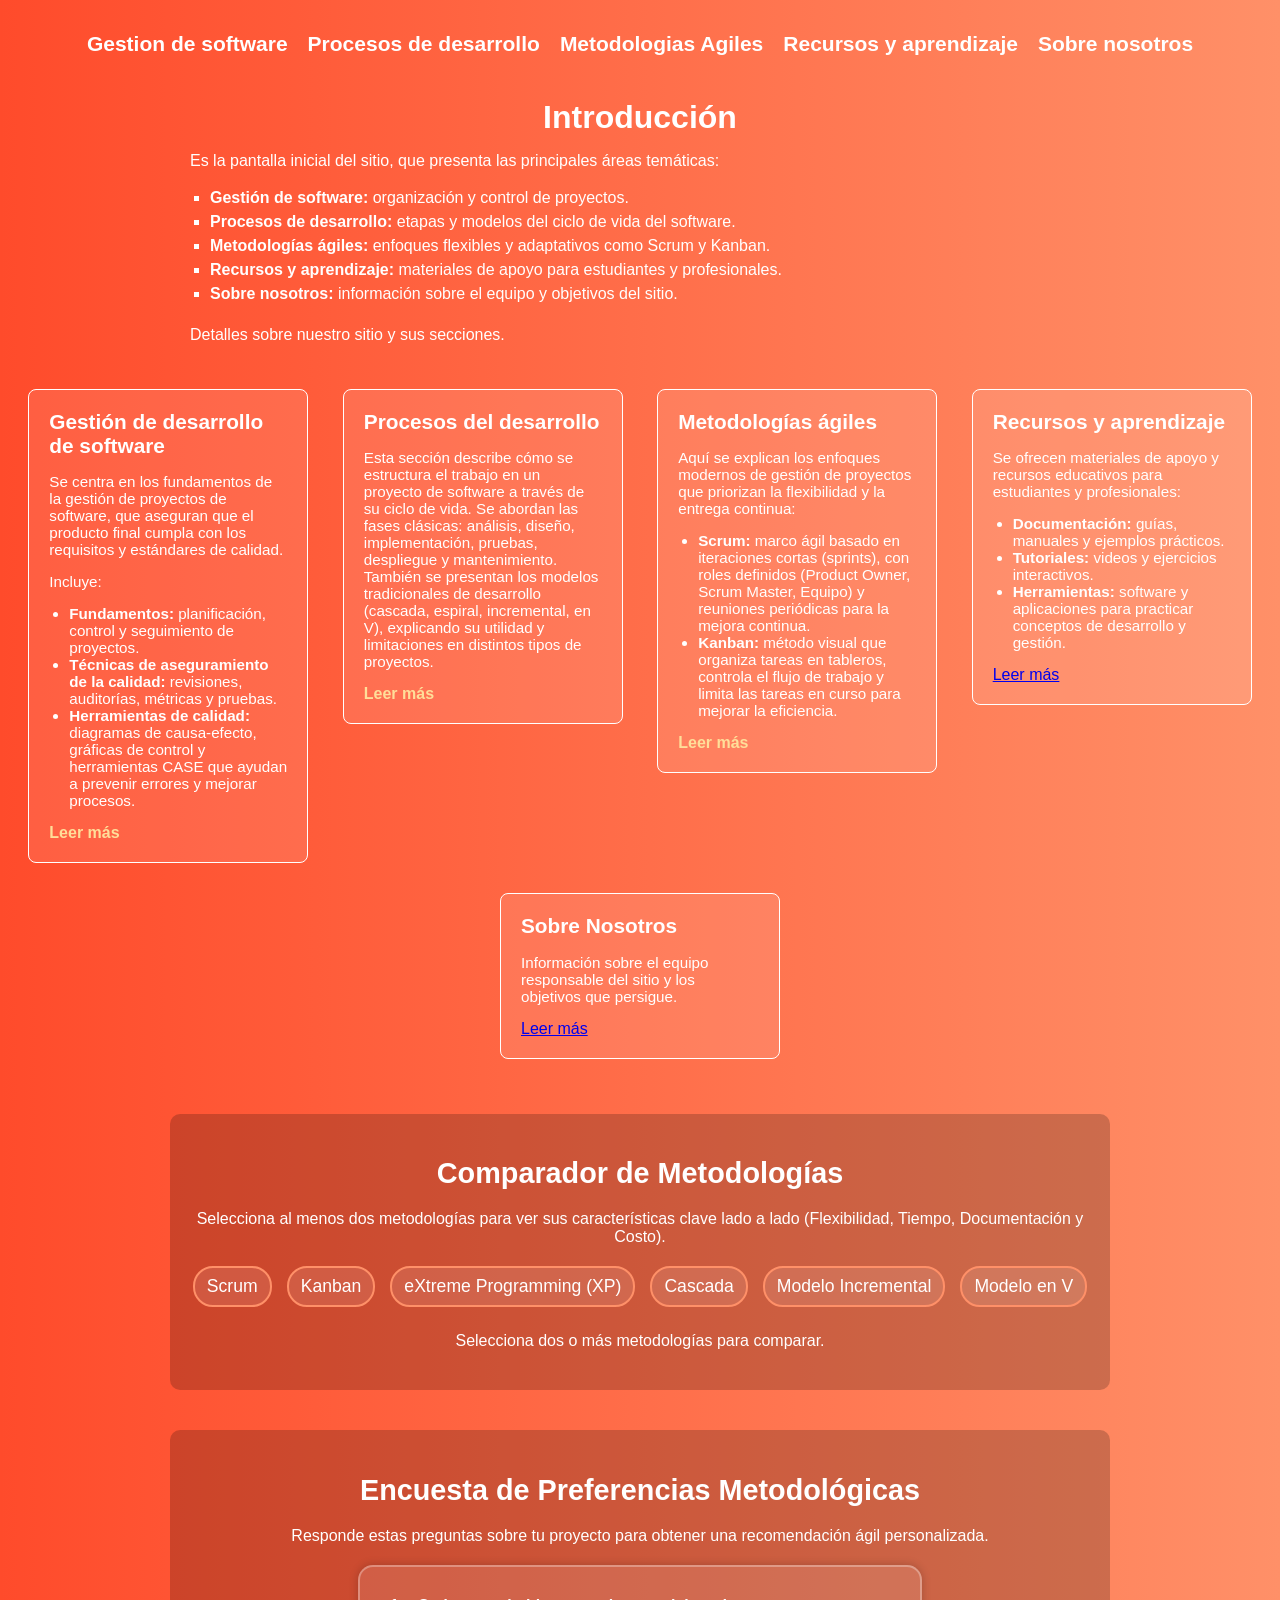
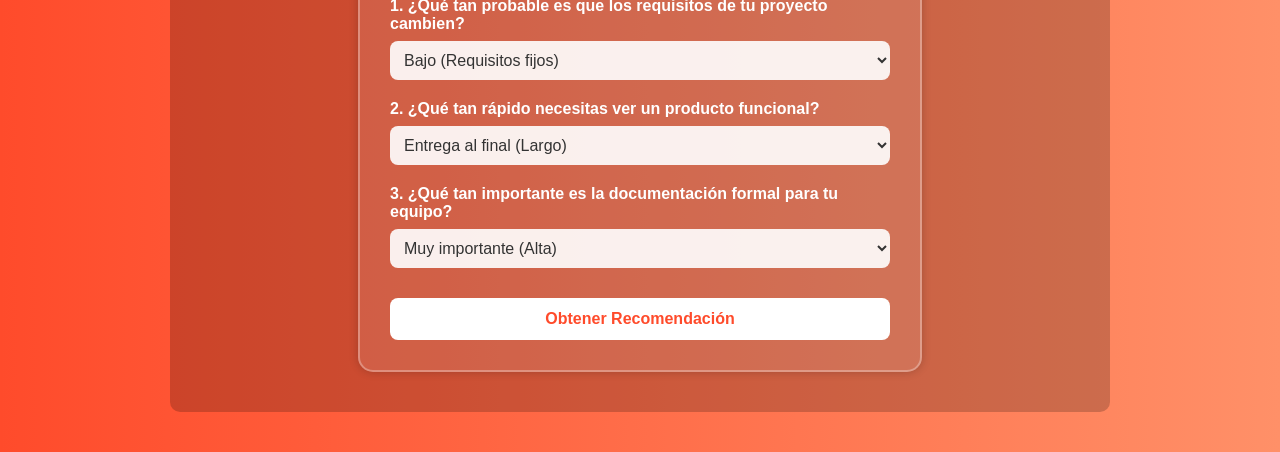
<file: index.html>
<!DOCTYPE html>
<html lang="es">
<head>
    <link rel="stylesheet" href="Css/Index.css">
    <meta charset="UTF-8">
    <meta name="viewport" content="width=device-width, initial-scale=1.0">
    <title>Metodologías Ágiles - Inicio</title>
</head>
<body>

    <header>
        <h2><a href="paginas/pagina2.html">Gestion de software</a></h2>
        <h2><a href="paginas/pagina3.html">Procesos de desarrollo</a></h2>
        <h2><a href="paginas/pagina4.html">Metodologias Agiles</a></h2>
        <h2><a href="paginas/pagina5.html">Recursos y aprendizaje</a></h2>
        <h2><a href="paginas/pagina6.html">Sobre nosotros</a></h2>
    </header>

    <div class="introInicio">
        <h1>Introducción</h1>
        <p>Es la pantalla inicial del sitio, que presenta las principales áreas temáticas:</p>
        <ul>
            <li><strong>Gestión de software:</strong> organización y control de proyectos.</li>
            <li><strong>Procesos de desarrollo:</strong> etapas y modelos del ciclo de vida del software.</li>
            <li><strong>Metodologías ágiles:</strong> enfoques flexibles y adaptativos como Scrum y Kanban.</li>
            <li><strong>Recursos y aprendizaje:</strong> materiales de apoyo para estudiantes y profesionales.</li>
            <li><strong>Sobre nosotros:</strong> información sobre el equipo y objetivos del sitio.</li>
        </ul>
        <p>Detalles sobre nuestro sitio y sus secciones.</p>
    </div>

    <div class="Gestion">
        <h2>Gestión de desarrollo de software</h2>
        <p>Se centra en los fundamentos de la gestión de proyectos de software, que aseguran que el producto final cumpla con los requisitos y estándares de calidad.</p>
        <p>Incluye:</p>
        <ul>
            <li><strong>Fundamentos:</strong> planificación, control y seguimiento de proyectos.</li>
            <li><strong>Técnicas de aseguramiento de la calidad:</strong> revisiones, auditorías, métricas y pruebas.</li>
            <li><strong>Herramientas de calidad:</strong> diagramas de causa-efecto, gráficas de control y herramientas CASE que ayudan a prevenir errores y mejorar procesos.</li>
        </ul>
        <a href="paginas/pagina2.html">Leer más</a>
    </div>

    <div class="Procesos">
        <h2>Procesos del desarrollo</h2>
        <p>
            Esta sección describe cómo se estructura el trabajo en un proyecto de software a través de su ciclo de vida. 
            Se abordan las fases clásicas: análisis, diseño, implementación, pruebas, despliegue y mantenimiento.
            También se presentan los modelos tradicionales de desarrollo (cascada, espiral, incremental, en V), explicando su utilidad y limitaciones en distintos tipos de proyectos.
        </p>
        <a href="paginas/pagina3.html">Leer más</a>
    </div>

    <div class="Metodologias">
        <h2>Metodologías ágiles</h2>
        <p>Aquí se explican los enfoques modernos de gestión de proyectos que priorizan la flexibilidad y la entrega continua:</p>
        <ul>
            <li><strong>Scrum:</strong> marco ágil basado en iteraciones cortas (sprints), con roles definidos (Product Owner, Scrum Master, Equipo) y reuniones periódicas para la mejora continua.</li>
            <li><strong>Kanban:</strong> método visual que organiza tareas en tableros, controla el flujo de trabajo y limita las tareas en curso para mejorar la eficiencia.</li>
        </ul>
        <a href="paginas/pagina4.html">Leer más</a>
    </div>

    <div class="Recursos">
        <h2>Recursos y aprendizaje</h2>
        <p>Se ofrecen materiales de apoyo y recursos educativos para estudiantes y profesionales:</p>
        <ul>
            <li><strong>Documentación:</strong> guías, manuales y ejemplos prácticos.</li>
            <li><strong>Tutoriales:</strong> videos y ejercicios interactivos.</li>
            <li><strong>Herramientas:</strong> software y aplicaciones para practicar conceptos de desarrollo y gestión.</li>
        </ul>
        <a href="paginas/pagina5.html">Leer más</a>
        </div>

    <div class="Sobre">
        <h2>Sobre Nosotros</h2>
        <p>Información sobre el equipo responsable del sitio y los objetivos que persigue.</p>
        <a href="paginas/pagina6.html">Leer más</a>
    </div>

    <section id="comparador" class="seccion">
        <h2>Comparador de Metodologías</h2>
        <p>Selecciona al menos dos metodologías para ver sus características clave lado a lado (Flexibilidad, Tiempo, Documentación y Costo).</p>
        
        <div id="opciones-comparador">
    <label><input type="checkbox" name="metodo" value="scrum"> Scrum</label>
    <label><input type="checkbox" name="metodo" value="kanban"> Kanban</label>
    <label><input type="checkbox" name="metodo" value="xp"> eXtreme Programming (XP)</label>
    <label><input type="checkbox" name="metodo" value="cascada"> Cascada</label>
    <label><input type="checkbox" name="metodo" value="incremental"> Modelo Incremental</label>
    <label><input type="checkbox" name="metodo" value="modelov"> Modelo en V</label> </div>

        <div id="tabla-comparativa">
            <p>Selecciona dos o más metodologías para comparar.</p>
        </div>
    </section>

    <section id="encuesta" class="seccion">
        <h2>Encuesta de Preferencias Metodológicas</h2>
        <p>Responde estas preguntas sobre tu proyecto para obtener una recomendación ágil personalizada.</p>
        
        <form id="formulario-encuesta">
            <div class="campo">
                <label for="p1">1. ¿Qué tan probable es que los requisitos de tu proyecto cambien?</label>
                <select id="p1" name="cambio">
                    <option value="bajo">Bajo (Requisitos fijos)</option>
                    <option value="medio">Medio</option>
                    <option value="alto">Alto (Requisitos inciertos)</option>
                </select>
            </div>
            <div class="campo">
                <label for="p2">2. ¿Qué tan rápido necesitas ver un producto funcional?</label>
                <select id="p2" name="entrega">
                    <option value="largo">Entrega al final (Largo)</option>
                    <option value="medio">Entregas trimestrales (Medio)</option>
                    <option value="corto">Entregas semanales/mensuales (Corto)</option>
                </select>
            </div>
            <div class="campo">
                <label for="p3">3. ¿Qué tan importante es la documentación formal para tu equipo?</label>
                <select id="p3" name="documentacion">
                    <option value="alta">Muy importante (Alta)</option>
                    <option value="media">Necesaria</option>
                    <option value="baja">Baja (Prefiero código funcional)</option>
                </select>
            </div>

            <button type="submit">Obtener Recomendación</button>
        </form>

        <div id="resultado-encuesta" class="oculto">
            </div>
    </section>
    
    <script src="app.js"></script>

</body>
</html>
</file>
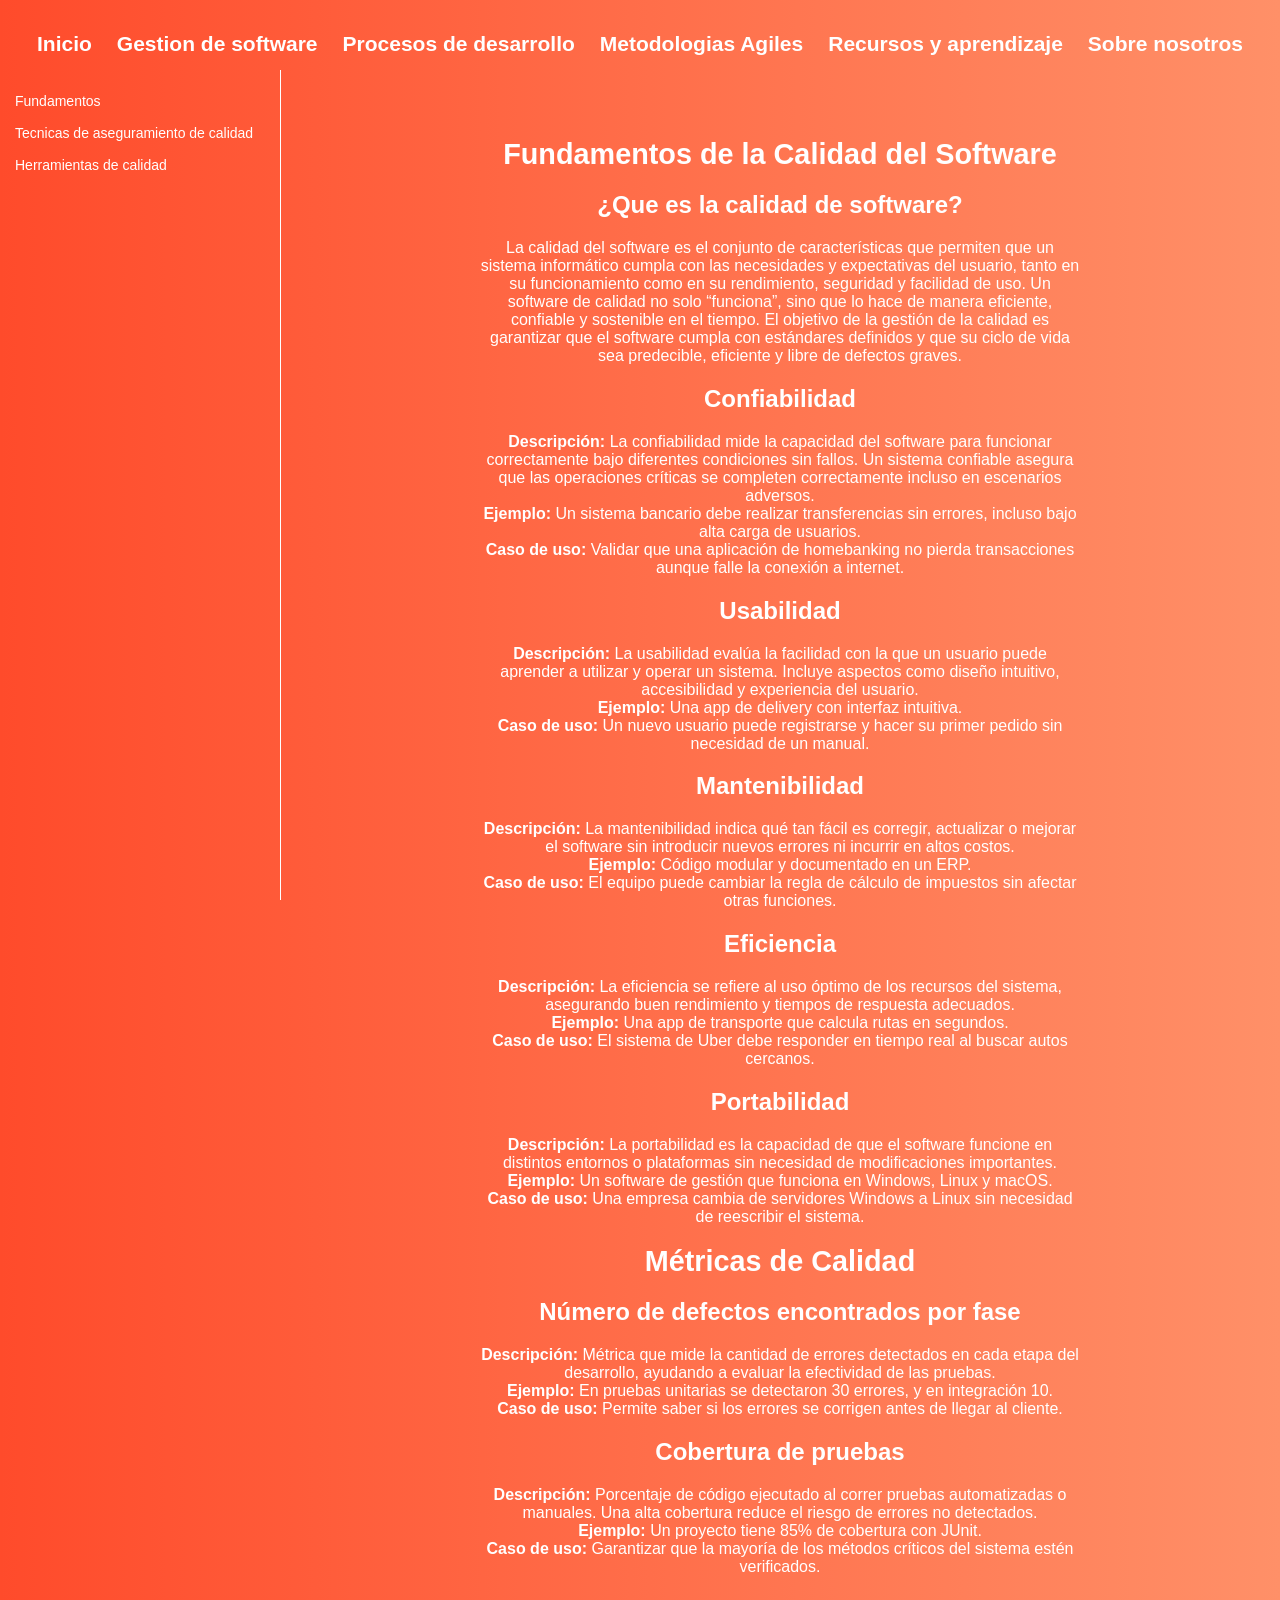
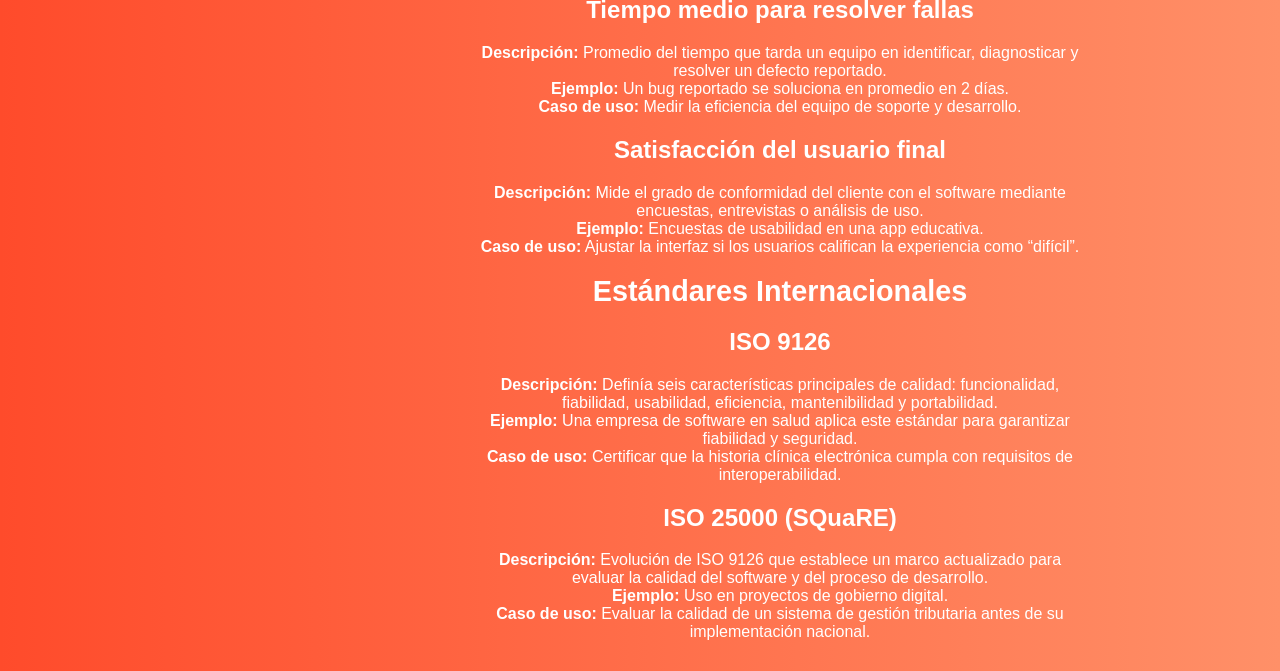
<file: paginas/pagina2.html>
<!DOCTYPE html>
<html lang="en">
<head>
    <link rel="stylesheet" href="../Css/pagina2.css">
    <meta charset="UTF-8">
    <meta name="viewport" content="width=device-width, initial-scale=1.0">
    <title>Document</title>
</head>
<script>
document.addEventListener("DOMContentLoaded", () => {
    const links = document.querySelectorAll(".barraLateral a");
    const secciones = document.querySelectorAll(".fundamentos, .tecnicas, .herramientas");

    links.forEach(link => {
        link.addEventListener("click", (e) => {
            e.preventDefault();
            const objetivo = link.getAttribute("href").replace("#", "").toLowerCase();

            secciones.forEach(sec => sec.style.display = "none");

            if (objetivo.includes("fundamentos")) {
                document.querySelector(".fundamentos").style.display = "block";
            } else if (objetivo.includes("tecnicas")) {
                document.querySelector(".tecnicas").style.display = "block";
            } else if (objetivo.includes("herramientas")) {
                document.querySelector(".herramientas").style.display = "block";
            }
        });
    });

    document.querySelector(".fundamentos").style.display = "block";
});
</script>
<body>
    <header>
        <h2><a href="../index.html">Inicio</a></h2>
        <h2><a href="pagina2.html">Gestion de software</a></h2>
        <h2><a href="pagina3.html">Procesos de desarrollo</a></h2>
        <h2><a href="pagina4.html">Metodologias Agiles</a></h2>
        <h2><a href="pagina5.html">Recursos y aprendizaje</a></h2>
        <h2><a href="pagina6.html">Sobre nosotros</a></h2>
    </header>
    <div class="barraLateral">
        <a href="#fundamentos">Fundamentos</a>
        <a href="#tecnicas">Tecnicas de aseguramiento de calidad</a>
        <a href="#herramientas">Herramientas de calidad</a>
    </div>
<div id="fundamentos" class="fundamentos">
  <h1>Fundamentos de la Calidad del Software</h1>
  
  <h2>¿Que es la calidad de software?</h2>
  <p>La calidad del software es el conjunto de características que permiten que un sistema informático cumpla con las necesidades y expectativas del usuario, tanto en su funcionamiento como en su rendimiento, seguridad y facilidad de uso. Un software de calidad no solo “funciona”, sino que lo hace de manera eficiente, confiable y sostenible en el tiempo. El objetivo de la gestión de la calidad es garantizar que el software cumpla con estándares definidos y que su ciclo de vida sea predecible, eficiente y libre de defectos graves.</p>

  <h2>Confiabilidad</h2>
  <p><strong>Descripción:</strong> La confiabilidad mide la capacidad del software para funcionar correctamente bajo diferentes condiciones sin fallos. Un sistema confiable asegura que las operaciones críticas se completen correctamente incluso en escenarios adversos.</p>
  <p><strong>Ejemplo:</strong> Un sistema bancario debe realizar transferencias sin errores, incluso bajo alta carga de usuarios.</p>
  <p><strong>Caso de uso:</strong> Validar que una aplicación de homebanking no pierda transacciones aunque falle la conexión a internet.</p>

  <h2>Usabilidad</h2>
  <p><strong>Descripción:</strong> La usabilidad evalúa la facilidad con la que un usuario puede aprender a utilizar y operar un sistema. Incluye aspectos como diseño intuitivo, accesibilidad y experiencia del usuario.</p>
  <p><strong>Ejemplo:</strong> Una app de delivery con interfaz intuitiva.</p>
  <p><strong>Caso de uso:</strong> Un nuevo usuario puede registrarse y hacer su primer pedido sin necesidad de un manual.</p>

  <h2>Mantenibilidad</h2>
  <p><strong>Descripción:</strong> La mantenibilidad indica qué tan fácil es corregir, actualizar o mejorar el software sin introducir nuevos errores ni incurrir en altos costos.</p>
  <p><strong>Ejemplo:</strong> Código modular y documentado en un ERP.</p>
  <p><strong>Caso de uso:</strong> El equipo puede cambiar la regla de cálculo de impuestos sin afectar otras funciones.</p>

  <h2>Eficiencia</h2>
  <p><strong>Descripción:</strong> La eficiencia se refiere al uso óptimo de los recursos del sistema, asegurando buen rendimiento y tiempos de respuesta adecuados.</p>
  <p><strong>Ejemplo:</strong> Una app de transporte que calcula rutas en segundos.</p>
  <p><strong>Caso de uso:</strong> El sistema de Uber debe responder en tiempo real al buscar autos cercanos.</p>

  <h2>Portabilidad</h2>
  <p><strong>Descripción:</strong> La portabilidad es la capacidad de que el software funcione en distintos entornos o plataformas sin necesidad de modificaciones importantes.</p>
  <p><strong>Ejemplo:</strong> Un software de gestión que funciona en Windows, Linux y macOS.</p>
  <p><strong>Caso de uso:</strong> Una empresa cambia de servidores Windows a Linux sin necesidad de reescribir el sistema.</p>



  <h1>Métricas de Calidad</h1>

  <h2>Número de defectos encontrados por fase</h2>
  <p><strong>Descripción:</strong> Métrica que mide la cantidad de errores detectados en cada etapa del desarrollo, ayudando a evaluar la efectividad de las pruebas.</p>
  <p><strong>Ejemplo:</strong> En pruebas unitarias se detectaron 30 errores, y en integración 10.</p>
  <p><strong>Caso de uso:</strong> Permite saber si los errores se corrigen antes de llegar al cliente.</p>

  <h2>Cobertura de pruebas</h2>
  <p><strong>Descripción:</strong> Porcentaje de código ejecutado al correr pruebas automatizadas o manuales. Una alta cobertura reduce el riesgo de errores no detectados.</p>
  <p><strong>Ejemplo:</strong> Un proyecto tiene 85% de cobertura con JUnit.</p>
  <p><strong>Caso de uso:</strong> Garantizar que la mayoría de los métodos críticos del sistema estén verificados.</p>

  <h2>Tiempo medio para resolver fallas</h2>
  <p><strong>Descripción:</strong> Promedio del tiempo que tarda un equipo en identificar, diagnosticar y resolver un defecto reportado.</p>
  <p><strong>Ejemplo:</strong> Un bug reportado se soluciona en promedio en 2 días.</p>
  <p><strong>Caso de uso:</strong> Medir la eficiencia del equipo de soporte y desarrollo.</p>

  <h2>Satisfacción del usuario final</h2>
  <p><strong>Descripción:</strong> Mide el grado de conformidad del cliente con el software mediante encuestas, entrevistas o análisis de uso.</p>
  <p><strong>Ejemplo:</strong> Encuestas de usabilidad en una app educativa.</p>
  <p><strong>Caso de uso:</strong> Ajustar la interfaz si los usuarios califican la experiencia como “difícil”.</p>



  <h1>Estándares Internacionales</h1>

  <h2>ISO 9126</h2>
  <p><strong>Descripción:</strong> Definía seis características principales de calidad: funcionalidad, fiabilidad, usabilidad, eficiencia, mantenibilidad y portabilidad.</p>
  <p><strong>Ejemplo:</strong> Una empresa de software en salud aplica este estándar para garantizar fiabilidad y seguridad.</p>
  <p><strong>Caso de uso:</strong> Certificar que la historia clínica electrónica cumpla con requisitos de interoperabilidad.</p>

  <h2>ISO 25000 (SQuaRE)</h2>
  <p><strong>Descripción:</strong> Evolución de ISO 9126 que establece un marco actualizado para evaluar la calidad del software y del proceso de desarrollo.</p>
  <p><strong>Ejemplo:</strong> Uso en proyectos de gobierno digital.</p>
  <p><strong>Caso de uso:</strong> Evaluar la calidad de un sistema de gestión tributaria antes de su implementación nacional.</p>

</div>
<div id="tecnicas" class="tecnicas">
  <h1>Técnicas de Prueba</h1>

  <h2>Pruebas funcionales</h2>
  <p><strong>Descripción:</strong> Verifican que el software realice correctamente las funciones especificadas en los requisitos.</p>
  <p><strong>Ejemplo:</strong> Probar que un carrito de compras en e-commerce calcule bien los precios.</p>
  <p><strong>Caso de uso:</strong> El cliente agrega 3 productos y el sistema muestra el total correcto.</p>

  <h2>Pruebas no funcionales</h2>
  <p><strong>Descripción:</strong> Evalúan características como rendimiento, seguridad, escalabilidad y usabilidad.</p>
  <p><strong>Ejemplo:</strong> Test de carga en un portal educativo en época de inscripciones.</p>
  <p><strong>Caso de uso:</strong> Verificar que soporte 10.000 usuarios simultáneos.</p>

  <h2>Unitarias</h2>
  <p><strong>Descripción:</strong> Se enfocan en probar pequeños componentes del software, generalmente funciones o métodos.</p>
  <p><strong>Ejemplo:</strong> Probar un método de cálculo de intereses.</p>
  <p><strong>Caso de uso:</strong> Asegurar que el módulo de finanzas funciona antes de integrarlo.</p>

  <h2>Integración</h2>
  <p><strong>Descripción:</strong> Verifican que los diferentes módulos o subsistemas interactúen correctamente entre sí.</p>
  <p><strong>Ejemplo:</strong> Probar interacción entre el módulo de facturación y el de stock.</p>
  <p><strong>Caso de uso:</strong> Al facturar un producto, el stock debe descontarse automáticamente.</p>

  <h2>Sistema</h2>
  <p><strong>Descripción:</strong> Evalúan el comportamiento global del sistema, asegurando que cumpla con los requisitos funcionales y no funcionales.</p>
  <p><strong>Ejemplo:</strong> Evaluar un sistema completo de turnos médicos.</p>
  <p><strong>Caso de uso:</strong> Validar que desde la creación del turno hasta el envío del recordatorio por mail funcione.</p>

  <h2>Aceptación</h2>
  <p><strong>Descripción:</strong> Pruebas realizadas por el cliente o usuario final para validar que el software cumple con sus necesidades reales.</p>
  <p><strong>Ejemplo:</strong> Cliente prueba un sistema de gestión de clientes (CRM).</p>
  <p><strong>Caso de uso:</strong> El usuario valida que puede registrar y buscar clientes de acuerdo a sus necesidades.</p>

  <h2>Caja negra</h2>
  <p><strong>Descripción:</strong> Método de prueba que se centra en entradas y salidas sin conocer la lógica interna del código.</p>
  <p><strong>Ejemplo:</strong> Probar login con usuario y contraseña.</p>
  <p><strong>Caso de uso:</strong> No importa el código, solo que la validación sea correcta.</p>

  <h2>Caja blanca</h2>
  <p><strong>Descripción:</strong> Analiza la lógica interna y la cobertura de código, asegurando que todas las ramas y condiciones se prueben.</p>
  <p><strong>Ejemplo:</strong> Revisar que un algoritmo de encriptación cumpla su lógica.</p>
  <p><strong>Caso de uso:</strong> Analizar el flujo interno del código para cubrir todas las ramas.</p>

  <h2>Ejemplo de uso de Caja negra y Caja blanca</h2>
  <p>Una prueba de “caja negra” verifica que al ingresar una contraseña incorrecta el sistema muestre un mensaje de error.
    
Una prueba de “caja blanca” revisa si el algoritmo que valida esa contraseña contempla todos los casos posibles.</p>

  <h2>Exploratorias</h2>
  <p><strong>Descripción:</strong> Pruebas dinámicas realizadas sin guiones predefinidos, basadas en la experiencia y creatividad del tester.</p>
  <p><strong>Ejemplo:</strong> Un tester navega libremente por un sistema de reservas.</p>
  <p><strong>Caso de uso:</strong> Descubrir errores no previstos en los casos de prueba formales.</p>
</div>

<div id="herramientas" class="herramientas">
  <h1>Herramientas de Calidad</h1>

  <h2>Gestión de pruebas (TestRail, Zephyr)</h2>
  <p><strong>Descripción:</strong> Herramientas que permiten planificar, ejecutar y documentar pruebas, facilitando la trazabilidad.</p>
  <p><strong>Ejemplo:</strong> Registrar casos de prueba para una app bancaria.</p>
  <p><strong>Caso de uso:</strong> Controlar qué pruebas se ejecutaron, cuáles pasaron y cuáles fallaron.</p>

  <h2>Seguimiento de defectos (Jira, Bugzilla)</h2>
  <p><strong>Descripción:</strong> Sistemas que permiten registrar, priorizar, asignar y dar seguimiento a los errores detectados en el software.</p>
  <p><strong>Ejemplo:</strong> Reportar un bug que impide descargar un informe en PDF.</p>
  <p><strong>Caso de uso:</strong> Asignar el bug a un desarrollador y darle seguimiento hasta su resolución.</p>

  <h2>Análisis de calidad (SonarQube)</h2>
  <p><strong>Descripción:</strong> Herramientas que miden la calidad del código fuente y detectan vulnerabilidades o malas prácticas.</p>
  <p><strong>Ejemplo:</strong> Detectar código duplicado en un proyecto Java.</p>
  <p><strong>Caso de uso:</strong> Prevenir problemas de mantenibilidad y mejorar la calidad del código fuente.</p>
</div>


</body>
</html>
</file>
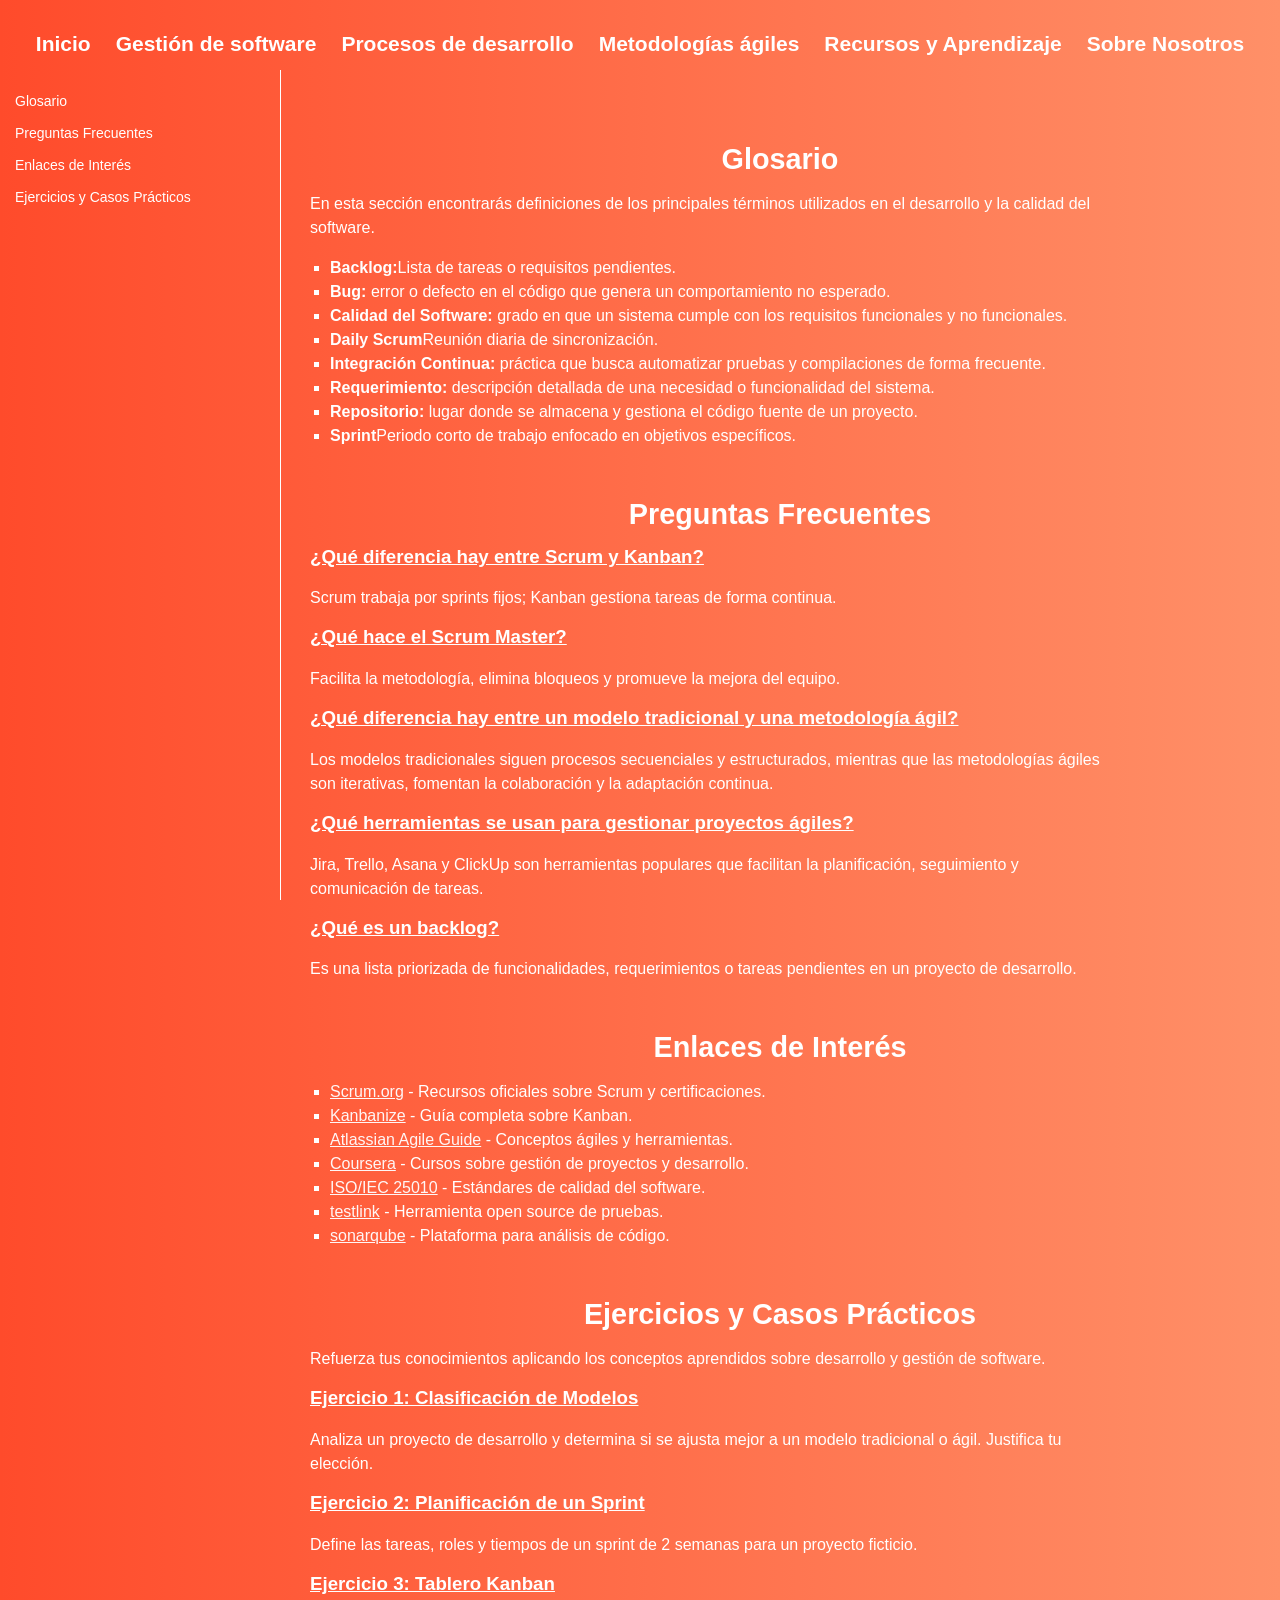
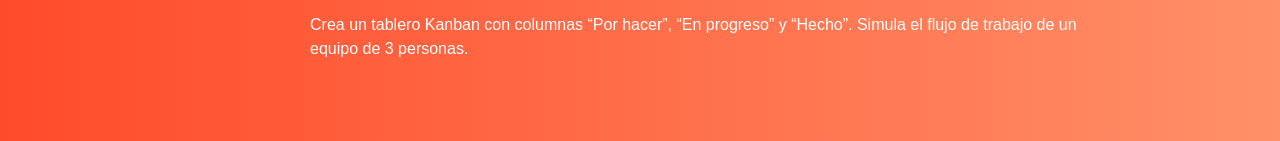
<file: paginas/pagina5.html>
<!DOCTYPE html>
<html lang="es">
<head>
  <meta charset="UTF-8">
  <meta name="viewport" content="width=device-width, initial-scale=1.0">
  <title>Recursos y Aprendizaje</title>
  <link rel="stylesheet" href="../Css/pagina5.css">
</head>
<body>
  <header>
    <h2><a href="../index.html">Inicio</a></h2>
     <h2><a href="pagina2.html">Gestión de software</a></h2>
     <h2><a href="pagina3.html">Procesos de desarrollo</a></h2>
     <h2><a href="pagina4.html">Metodologías ágiles</a></h2>
     <h2><a href="pagina5.html" class="activo">Recursos y Aprendizaje</a></h2>
     <h2><a href="pagina6.html">Sobre Nosotros</a></h2>
  </header>

  <nav class="barraLateral">
    <a href="#glosario">Glosario</a>
    <a href="#preguntas">Preguntas Frecuentes</a>
    <a href="#enlaces">Enlaces de Interés</a>
    <a href="#ejercicios">Ejercicios y Casos Prácticos</a>
  </nav>

  <main>
    <!-- GLOSARIO -->
    <section id="glosario" class="seccion">
      <h1>Glosario</h1>
      <p>
        En esta sección encontrarás definiciones de los principales términos utilizados en el desarrollo y la calidad del software.
      </p>
      <ul>
        <li><strong>Backlog:</strong>Lista de tareas o requisitos pendientes.</li>
        <li><strong>Bug:</strong> error o defecto en el código que genera un comportamiento no esperado.</li>
        <li><strong>Calidad del Software:</strong> grado en que un sistema cumple con los requisitos funcionales y no funcionales.</li>
        <li><strong>Daily Scrum</strong>Reunión diaria de sincronización.</li>
        <li><strong>Integración Continua:</strong> práctica que busca automatizar pruebas y compilaciones de forma frecuente.</li>
        <li><strong>Requerimiento:</strong> descripción detallada de una necesidad o funcionalidad del sistema.</li>
        <li><strong>Repositorio:</strong> lugar donde se almacena y gestiona el código fuente de un proyecto.</li>
        <li><strong>Sprint</strong>Periodo corto de trabajo enfocado en objetivos específicos.</li>
      </ul>
    </section>

    <!-- PREGUNTAS FRECUENTES -->
    <section id="preguntas" class="seccion">
      <h1>Preguntas Frecuentes</h1>
      <h3>¿Qué diferencia hay entre Scrum y Kanban?</h3>
      <p>Scrum trabaja por sprints fijos; Kanban gestiona tareas de forma continua.</p>
      <h3>¿Qué hace el Scrum Master?</h3>
      <p>Facilita la metodología, elimina bloqueos y promueve la mejora del equipo.</p>
      <h3>¿Qué diferencia hay entre un modelo tradicional y una metodología ágil?</h3>
      <p>
        Los modelos tradicionales siguen procesos secuenciales y estructurados, mientras que las metodologías ágiles son iterativas, fomentan la colaboración y la adaptación continua.
      </p>
      <h3>¿Qué herramientas se usan para gestionar proyectos ágiles?</h3>
      <p>
        Jira, Trello, Asana y ClickUp son herramientas populares que facilitan la planificación, seguimiento y comunicación de tareas.
      </p>
      <h3>¿Qué es un backlog?</h3>
      <p>
        Es una lista priorizada de funcionalidades, requerimientos o tareas pendientes en un proyecto de desarrollo.
      </p>
    </section>

    <!-- ENLACES DE INTERÉS -->
    <section id="enlaces" class="seccion">
      <h1>Enlaces de Interés</h1>
      <ul>
        <li><a href="https://www.scrum.org" target="_blank">Scrum.org</a> - Recursos oficiales sobre Scrum y certificaciones.</li>
        <li><a href="https://kanbanize.com/kanban-resources/getting-started/what-is-kanban" target="_blank">Kanbanize</a> - Guía completa sobre Kanban.</li>
        <li><a href="https://www.atlassian.com/agile" target="_blank">Atlassian Agile Guide</a> - Conceptos ágiles y herramientas.</li>
        <li><a href="https://www.coursera.org/" target="_blank">Coursera</a> - Cursos sobre gestión de proyectos y desarrollo.</li>
        <li><a href="https://www.iso.org/standard/35733.html" target="_blank">ISO/IEC 25010</a> - Estándares de calidad del software.</li>
        <li><a href="https://testlink.org" target="_blank">testlink</a> - Herramienta open source de pruebas.</li>
        <li><a href="https://www.sonarqube.org">sonarqube</a> - Plataforma para análisis de código.</li>
      </ul>
    </section>

    <!-- EJERCICIOS Y CASOS PRÁCTICOS -->
    <section id="ejercicios" class="seccion">
      <h1>Ejercicios y Casos Prácticos</h1>
      <p>
        Refuerza tus conocimientos aplicando los conceptos aprendidos sobre desarrollo y gestión de software.
      </p>
      <h3>Ejercicio 1: Clasificación de Modelos</h3>
      <p>Analiza un proyecto de desarrollo y determina si se ajusta mejor a un modelo tradicional o ágil. Justifica tu elección.</p>

      <h3>Ejercicio 2: Planificación de un Sprint</h3>
      <p>Define las tareas, roles y tiempos de un sprint de 2 semanas para un proyecto ficticio.</p>

      <h3>Ejercicio 3: Tablero Kanban</h3>
      <p>Crea un tablero Kanban con columnas “Por hacer”, “En progreso” y “Hecho”. Simula el flujo de trabajo de un equipo de 3 personas.</p>
    </section>
  </main>
</body>
</html>
</file>
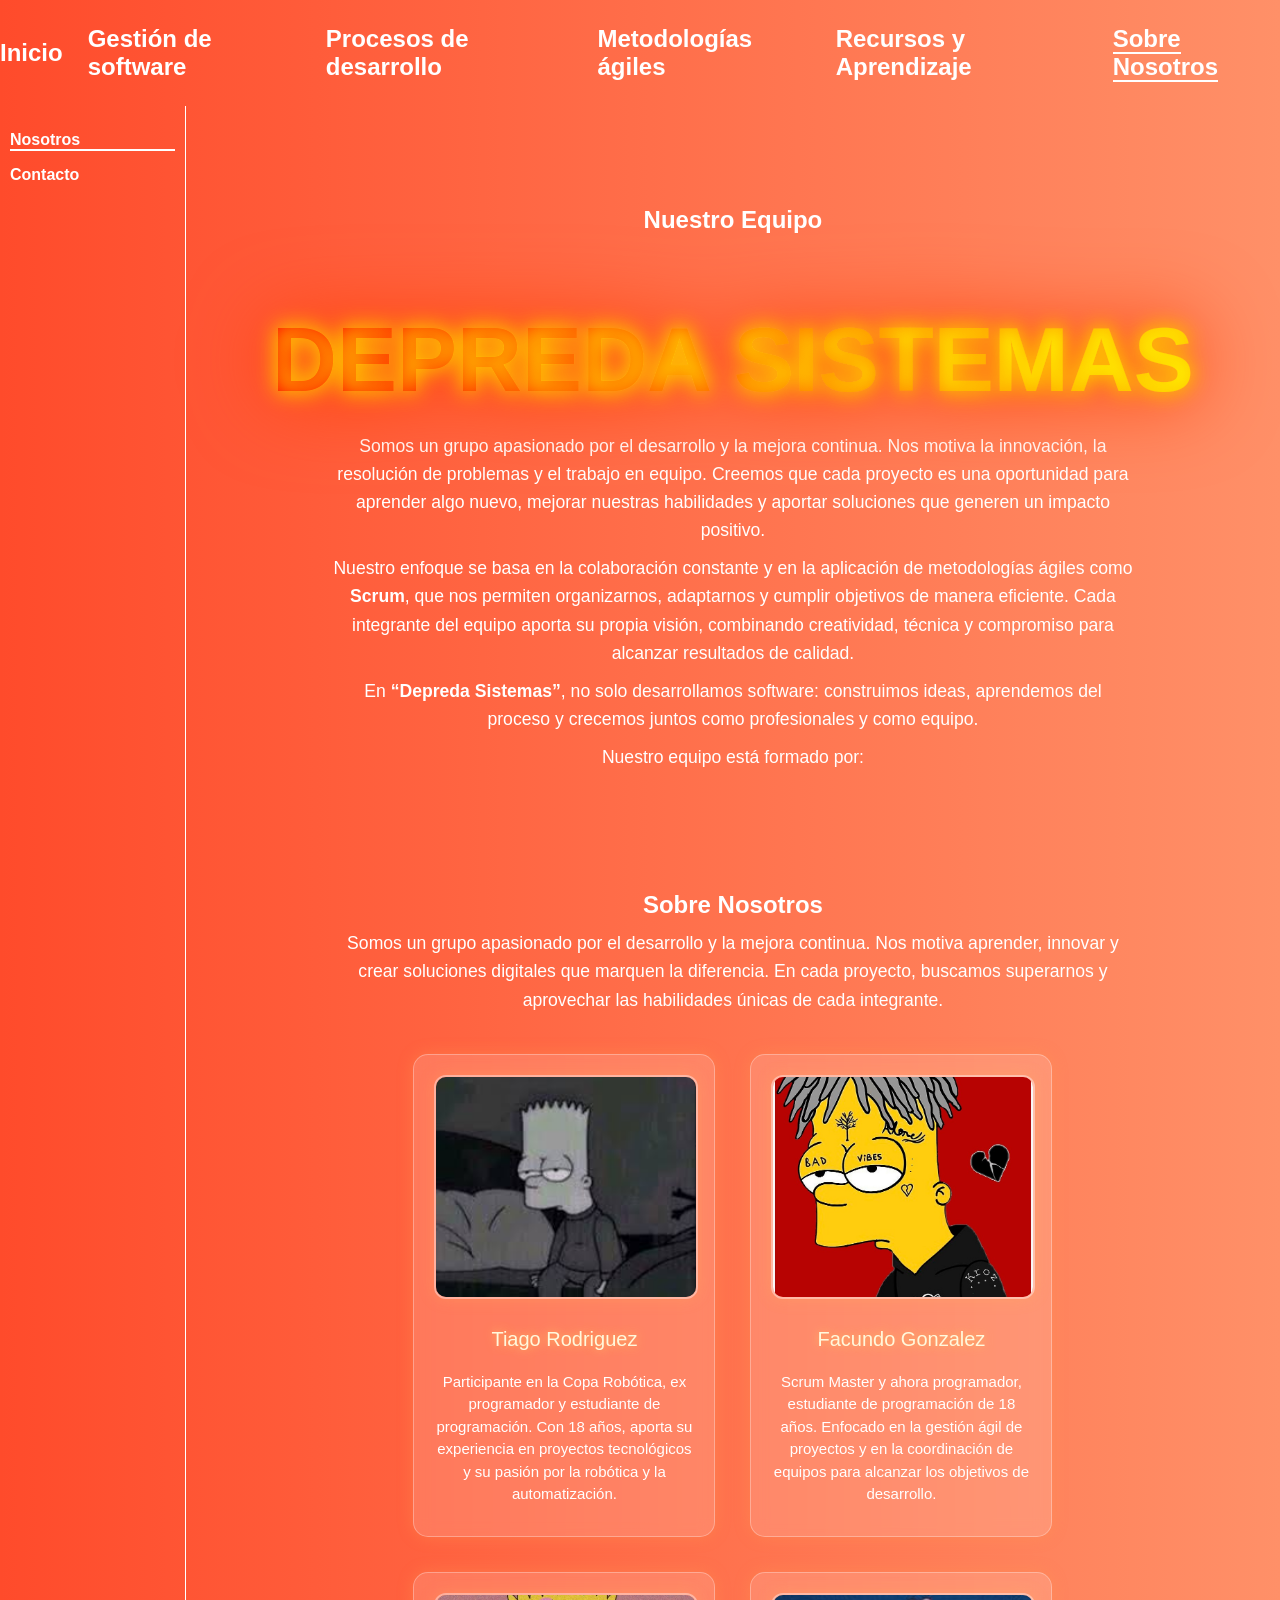
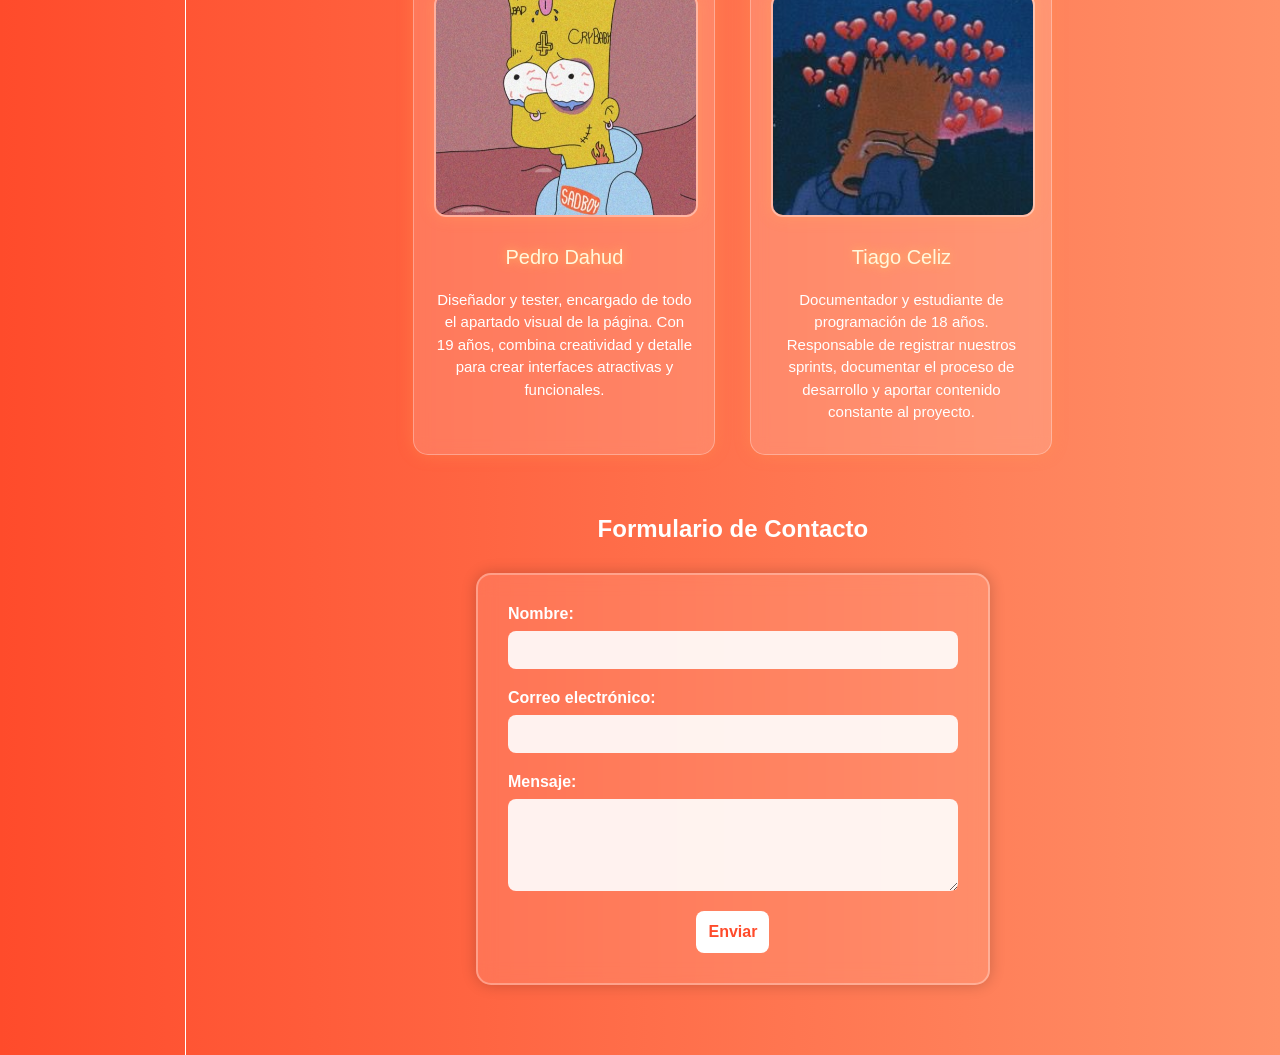
<file: paginas/pagina6.html>
<!DOCTYPE html>
<html lang="es">
<head>
  <meta charset="UTF-8">
  <meta name="viewport" content="width=device-width, initial-scale=1.0">
  <title>Sobre Nosotros</title>
  <link rel="stylesheet" href="../Css/pagina6.css">
</head>
<body>
  <header>
    <h2><a href="../index.html">Inicio</a></h2>
    <h2><a href="pagina2.html">Gestión de software</a></h2>
    <h2><a href="pagina3.html">Procesos de desarrollo</a></h2>
    <h2><a href="pagina4.html">Metodologías ágiles</a></h2>
    <h2><a href="pagina5.html">Recursos y Aprendizaje</a></h2>
    <h2><a href="pagina6.html" class="activo">Sobre Nosotros</a></h2>
  </header>

  <div class="contenedor">
    <nav class="barraLateral">
      <a href="#Nosotros" class="activo">Nosotros</a>
      <a href="#Contacto">Contacto</a>
    </nav>

    <section class="contenido">
      <div id="sobre-nosotros" class="sobre-nosotros">
        <h2>Nuestro Equipo</h2>
        <h1 class="texto-fuego" data-text="Depreda Sistemas">Depreda Sistemas</h1>
        <p>Somos un grupo apasionado por el desarrollo y la mejora continua. Nos motiva la innovación, la resolución de problemas y el trabajo en equipo. Creemos que cada proyecto es una oportunidad para aprender algo nuevo, mejorar nuestras habilidades y aportar soluciones que generen un impacto positivo.</p>

        <p>Nuestro enfoque se basa en la colaboración constante y en la aplicación de metodologías ágiles como <strong>Scrum</strong>, que nos permiten organizarnos, adaptarnos y cumplir objetivos de manera eficiente. Cada integrante del equipo aporta su propia visión, combinando creatividad, técnica y compromiso para alcanzar resultados de calidad.</p>

        <p>En <strong>“Depreda Sistemas”</strong>, no solo desarrollamos software: construimos ideas, aprendemos del proceso y crecemos juntos como profesionales y como equipo.</p>

        <p> 
          Nuestro equipo está formado por:
        </p>
      </div>
      
      <section class="sobre-nosotros">
  <h2>Sobre Nosotros</h2>
  <p>Somos un grupo apasionado por el desarrollo y la mejora continua. Nos motiva aprender, innovar y crear soluciones digitales que marquen la diferencia. En cada proyecto, buscamos superarnos y aprovechar las habilidades únicas de cada integrante.</p>

  <div class="cartas-container">
    <div class="carta">
      <img src="imagenes/images.jfif" alt="Foto de Tiago Rodriguez">
      <h3>Tiago Rodriguez</h3>
      <p>Participante en la Copa Robótica, ex programador y estudiante de programación. Con 18 años, aporta su experiencia en proyectos tecnológicos y su pasión por la robótica y la automatización.</p>
    </div>

    <div class="carta">
      <img src="imagenes/flat,750x,075,f-pad,750x1000,f8f8f8.jpg" alt="Foto de Facundo Gonzalez">
      <h3>Facundo Gonzalez</h3>
      <p>Scrum Master y ahora programador, estudiante de programación de 18 años. Enfocado en la gestión ágil de proyectos y en la coordinación de equipos para alcanzar los objetivos de desarrollo.</p>
    </div>

    <div class="carta">
      <img src="imagenes/artworks-000222170900-sqy6e8-t500x500.jpg" alt="Foto de Pedro Dahud">
      <h3>Pedro Dahud</h3>
      <p>Diseñador y tester, encargado de todo el apartado visual de la página. Con 19 años, combina creatividad y detalle para crear interfaces atractivas y funcionales.</p>
    </div>

    <div class="carta">
      <img src="imagenes/321e771354614cab0985ea18983d4e82.jpg" alt="Foto de Tiago Celiz">
      <h3>Tiago Celiz</h3>
      <p>Documentador y estudiante de programación de 18 años. Responsable de registrar nuestros sprints, documentar el proceso de desarrollo y aportar contenido constante al proyecto.</p>
    </div>
  </div>
</section>


      <div id="Contacto" class="seccion">
        <h2>Formulario de Contacto</h2>
        <form id="formContacto" onsubmit="mostrarMensaje(event)">
          <div class="campo">
            <label for="nombre">Nombre:</label>
            <input type="text" id="nombre" name="nombre" required>
          </div>
          <div class="campo">
            <label for="email">Correo electrónico:</label>
            <input type="email" id="email" name="email" required>
          </div>
          <div class="campo">
            <label for="mensaje">Mensaje:</label>
            <textarea id="mensaje" name="mensaje" rows="4" required></textarea>
          </div>
          <button type="submit">Enviar</button>
          <p id="confirmacion" class="oculto">¡Gracias por tu mensaje!</p>
        </form>
      </div>
    </section>
  </div>

  <script>
    function mostrarMensaje(e) {
      e.preventDefault();
      document.getElementById('confirmacion').classList.remove('oculto');
      e.target.reset();
    }
  </script>
</body>
</html>
</file>
<file: Css/Index.css>
/* --- ESTILO GENERAL (Base de Tarjetas) --- */
body {
    margin: 0;
    font-family: Arial, Helvetica, sans-serif;
    background: linear-gradient(90deg, #ff4b2b, #ff9068);
    color: white;
    text-align: center; /* CLAVE: Centra los bloques/tarjetas */
}

/* --- HEADER (Original) --- */
header {
    display: flex;
    justify-content: center;
    gap: 20px;
    padding: 15px 0;
    font-size: 14px;
    font-weight: bold;
}

header a {
    text-decoration: none;
    color: white;
    transition: 0.3s;
}

header a:hover {
    text-decoration: underline;
}

/* --- INTRODUCCIÓN (Contenido principal) --- */
.introInicio {
    max-width: 900px;
    margin: 0 auto 30px auto;
    padding: 0 20px;
    text-align: left;
}

.introInicio h1 {
    font-size: 2rem;
    margin: 10px 0 5px 0;
    text-align: center;
}

.introInicio p {
    font-size: 1rem;
    margin-bottom: 10px;
}

.introInicio ul {
    list-style: square;
    padding-left: 20px;
    margin-bottom: 20px;
    line-height: 1.5;
}

/* --- ESTILO DE TARJETAS (Restaurado a tu estilo original) --- */
.Gestion, .Procesos, .Metodologias, .Recursos, .Sobre {
    /* Ajustes para mejor visualización sobre el fondo */
    background: rgba(255, 255, 255, 0.1); 
    border: 1px solid white;
    border-radius: 8px;
    padding: 20px;
    margin: 15px; /* Ajustado el margen para separarlas */
    width: 280px; /* Ligeramente más anchas */
    display: inline-block; /* CLAVE: Muestra las tarjetas horizontalmente */
    vertical-align: top;
    text-align: left;
    box-sizing: border-box;
    transition: transform 0.2s ease, box-shadow 0.2s ease;
}

.Gestion:hover, .Procesos:hover, .Metodologias:hover, .Recursos:hover, .Sobre:hover {
    transform: scale(1.03);
    box-shadow: 0 4px 15px rgba(0, 0, 0, 0.6);
}

.Gestion h2, .Procesos h2, .Metodologias h2, .Recursos h2, .Sobre h2 {
    font-size: 1.3rem;
    margin: 0 0 10px 0;
}

.Gestion p, .Procesos p, .Metodologias p, .Recursos p, .Sobre p {
    font-size: 0.95rem;
    color: #fff;
    margin-bottom: 15px;
}

.Gestion ul, .Procesos ul, .Metodologias ul, .Recursos ul {
    list-style: disc;
    padding-left: 20px;
    font-size: 0.95rem;
    margin-bottom: 15px;
}

/* Estilos para los enlaces "Leer más" que estaban en las tarjetas */
.Gestion a, .Procesos a, .Metodologias a {
    color: #ffde99; 
    font-weight: bold;
    text-decoration: none;
    display: block;
    margin-top: 10px;
    transition: color 0.3s;
}

.Gestion a:hover, .Procesos a:hover, .Metodologias a:hover {
    color: #fff;
    text-decoration: underline;
}

/* --- FUNCIONALIDADES ADICIONALES (US-18 y US-19) --- */
/* NOTA: He usado los selectores #comparador y #encuesta que asumí para el HTML */

/* Contenedor general para las secciones interactivas */
.seccion {
    max-width: 900px;
    margin: 40px auto;
    padding: 20px;
    background: rgba(0, 0, 0, 0.2); 
    border-radius: 10px;
    text-align: center;
}

.seccion h2 {
    font-size: 1.8rem;
    margin-bottom: 20px;
}

.seccion p {
    margin-bottom: 20px;
    font-size: 1rem;
    color: #fff;
}

/* US-18: COMPARADOR DE METODOLOGÍAS */
#opciones-comparador {
    display: flex;
    justify-content: center;
    gap: 15px;
    flex-wrap: wrap;
    margin-bottom: 25px;
}

#opciones-comparador label {
    font-size: 1.1em;
    font-weight: normal;
    padding: 8px 12px;
    border: 2px solid #ff9068;
    border-radius: 20px;
    cursor: pointer;
    background: rgba(255, 255, 255, 0.1);
    transition: background 0.3s, border-color 0.3s;
}

#opciones-comparador input[type="checkbox"] {
    display: none; /* Ocultar el checkbox nativo */
}

#opciones-comparador input[type="checkbox"]:checked + label {
    background: #ff4b2b; /* Color activo */
    border-color: #fff;
    font-weight: bold;
}

/* Estilos de la tabla de comparación generada por JS */
#tabla-comparativa table {
    width: 100%;
    border-collapse: collapse;
    margin-top: 20px;
    background: rgba(0, 0, 0, 0.3);
    border: 1px solid rgba(255, 255, 255, 0.5);
    text-align: center;
}

#tabla-comparativa th, #tabla-comparativa td {
    padding: 12px;
    border: 1px solid rgba(255, 255, 255, 0.3);
}

#tabla-comparativa th {
    background: rgba(255, 255, 255, 0.2);
    font-weight: bold;
}

/* US-19: ENCUESTA DE PREFERENCIAS METODOLÓGICAS */

#formulario-encuesta {
    background: rgba(255, 255, 255, 0.1);
    border: 2px solid rgba(255, 255, 255, 0.3);
    border-radius: 15px;
    padding: 30px;
    max-width: 500px;
    margin: 20px auto;
    box-shadow: 0 0 10px rgba(0,0,0,0.2);
    text-align: left; /* Alineación del formulario */
}

.campo {
    display: flex;
    flex-direction: column;
    margin-bottom: 20px;
}

.campo label {
    margin-bottom: 8px;
    font-weight: bold;
    color: #fff;
}

.campo select {
    border: none;
    border-radius: 8px;
    padding: 10px;
    font-family: inherit;
    font-size: 1em;
    background: rgba(255,255,255,0.9);
    color: #333;
    outline: none;
    cursor: pointer;
}

#formulario-encuesta button {
    border: none;
    background: white;
    color: #ff4b2b;
    padding: 12px 20px;
    border-radius: 8px;
    font-weight: bold;
    cursor: pointer;
    transition: 0.3s;
    font-size: 1em;
    width: 100%;
    margin-top: 10px;
}

#formulario-encuesta button:hover {
    background: #ffe082;
    color: #d84315;
    transform: scale(1.01);
}

#resultado-encuesta {
    color: #333;
    background: #ffe082; 
    padding: 20px;
    border-radius: 8px;
    margin-top: 25px;
    font-size: 1.2em;
    font-weight: bold;
    text-align: center;
}

.oculto {
    display: none;
}

/* --- RESPONSIVE BÁSICO para tarjetas --- */
@media (max-width: 650px) {
    .Gestion, .Procesos, .Metodologias, .Recursos, .Sobre {
        width: 90%; /* Las tarjetas ocupan casi todo el ancho */
        margin: 15px auto; /* Centrar las tarjetas */
        display: block;
    }
}
</file>
<file: Css/pagina2.css>
/* --- ESTILO GENERAL --- */
body {
    margin: 0;
    font-family: Arial, Helvetica, sans-serif;
    background: linear-gradient(90deg, #ff4b2b, #ff9068);
    color: white;
}

/* --- HEADER --- */
header {
    display: flex;
    justify-content: center;
    gap: 25px;
    padding: 15px 0;
    font-size: 14px;
    font-weight: bold;
}

header a {
    text-decoration: none;
    color: white;
    transition: 0.3s;
}

header a:hover {
    text-decoration: underline;
}

/* --- CONTENEDOR PRINCIPAL --- */
.barraLateral {
    display: flex;
    flex-direction: column;
    width: 250px;
    padding: 15px;
    border-right: 1px solid white;
    position: fixed;
    top: 70px;
    bottom: 0;
    left: 0;
}

.barraLateral a {
    display: block;
    color: white;
    font-size: 14px;
    text-decoration: none;
    margin: 8px 0;
    transition: color 0.3s;
}

.barraLateral a:hover {
    color: #ffdede;
}

/* --- CONTENIDO DE LA SECCIÓN --- */
.fundamentos, .tecnicas, .herramientas {
    margin-left: 280px;
    padding: 30px;
    text-align: center;
}

.fundamentos h1, .tecnicas h1, .herramientas h1 {
    font-size: 1.8rem;
    margin-bottom: 10px;
}

.fundamentos p, .tecnicas p, .herramientas p {
    font-size: 1rem;
    max-width: 600px;
    margin: 0 auto;
}

/* --- OPCIONAL: HACER VISIBLE SOLO LA SECCIÓN SELECCIONADA --- */
.tecnicas, .herramientas {
    display: none; /* Oculta por defecto, puedes usar JS para mostrar según el link */
}
</file>
<file: Css/pagina5.css>
/* --- ESTILO GENERAL --- */
body {
  margin: 0;
  font-family: Arial, Helvetica, sans-serif;
  background: linear-gradient(90deg, #ff4b2b, #ff9068);
  color: white;
}

/* --- HEADER --- */
header {
  display: flex;
  justify-content: center;
  gap: 25px;
  padding: 15px 0;
  font-size: 14px;
  font-weight: bold;
}

header a {
  text-decoration: none;
  color: white;
  transition: 0.3s;
}

header a:hover {
  text-decoration: underline;
}

/* --- BARRA LATERAL --- */
.barraLateral {
  display: flex;
  flex-direction: column;
  width: 250px;
  padding: 15px;
  border-right: 1px solid white;
  position: fixed;
  top: 70px;
  bottom: 0;
  left: 0;
}

.barraLateral a {
  color: white;
  font-size: 14px;
  text-decoration: none;
  margin: 8px 0;
  transition: color 0.3s;
}

.barraLateral a:hover {
  color: #ffdede;
}

/* --- CONTENIDO PRINCIPAL --- */
main {
  margin-left: 280px;
  padding: 30px;
}

.seccion {
  margin-bottom: 50px;
}

.seccion h1 {
  font-size: 1.8rem;
  margin-bottom: 15px;
  text-align: center;
}

.seccion h3 {
  margin-top: 15px;
  text-decoration: underline;
}

.seccion p, .seccion ul {
  font-size: 1rem;
  max-width: 800px;
  line-height: 1.5;
}

ul {
  list-style: square;
  padding-left: 20px;
}

ul a {
  color: #fff6f6;
  text-decoration: underline;
}

/* --- RESPONSIVE --- */
@media (max-width: 768px) {
  .barraLateral {
    position: relative;
    width: 100%;
    border-right: none;
    border-bottom: 1px solid white;
    flex-direction: row;
    justify-content: space-around;
  }

  main {
    margin-left: 0;
    padding: 15px;
  }
}
</file>
<file: Css/pagina6.css>
/* ---------- ESTILO GENERAL ---------- */
body {
  margin: 0;
  font-family: 'Poppins', sans-serif;
  background: linear-gradient(90deg, #ff4b2b, #ff9068);
  color: white;
}

header {
  display: flex;
  justify-content: center;
  align-items: center;
  gap: 25px;
  padding: 15px 0;
  font-weight: bold;
}

header a {
  color: white;
  text-decoration: none;
  transition: 0.3s;
}

header a:hover,
header .activo {
  border-bottom: 2px solid white;
}

.contenedor {
  display: flex;
  min-height: 90vh;
}

.barraLateral {
  width: 220px;
  padding: 25px 10px;
  border-right: 1px solid white;
  display: flex;
  flex-direction: column;
  gap: 15px;
}

.barraLateral a {
  color: white;
  text-decoration: none;
  font-weight: bold;
  transition: 0.3s;
}

.barraLateral a:hover,
.barraLateral .activo {
  border-bottom: 2px solid white;
}

.contenido {
  flex-grow: 1;
  padding: 40px;
  text-align: center;
}

h1 {
  margin-bottom: 20px;
  font-size: 2em;
}

h2 {
  margin: 10px 0;
}

h3 {
  font-weight: normal;
}

.equipo {
  color: #ffe082;
}

/* ---------- FORMULARIO ---------- */
form {
  background: rgba(255, 255, 255, 0.1);
  border: 2px solid rgba(255, 255, 255, 0.3);
  border-radius: 15px;
  padding: 30px;
  max-width: 450px;
  margin: 30px auto;
  box-shadow: 0 0 15px rgba(0,0,0,0.2);
  backdrop-filter: blur(10px);
  transition: all 0.3s ease;
}

form:hover {
  transform: scale(1.02);
  box-shadow: 0 0 25px rgba(0,0,0,0.3);
}

.campo {
  display: flex;
  flex-direction: column;
  margin-bottom: 20px;
  text-align: left;
}

label {
  margin-bottom: 8px;
  font-weight: bold;
  color: #fff;
}

input, textarea {
  border: none;
  border-radius: 8px;
  padding: 10px;
  font-family: inherit;
  font-size: 1em;
  background: rgba(255,255,255,0.9);
  color: #333;
  outline: none;
  transition: box-shadow 0.3s ease;
}

input:focus, textarea:focus {
  box-shadow: 0 0 8px #ffe082;
}

button {
  border: none;
  background: white;
  color: #ff4b2b;
  padding: 12px;
  border-radius: 8px;
  font-weight: bold;
  cursor: pointer;
  transition: 0.3s;
  font-size: 1em;
}

button:hover {
  background: #ffe082;
  color: #d84315;
  transform: scale(1.05);
}

#confirmacion {
  color: #fff;
  background: rgba(0, 0, 0, 0.4);
  padding: 10px;
  border-radius: 8px;
  margin-top: 15px;
  animation: fadeIn 0.3s ease;
}

.oculto {
  display: none;
}

@keyframes fadeIn {
  from {opacity: 0; transform: translateY(-5px);}
  to {opacity: 1; transform: translateY(0);}
}

/* ---------- TEXTO EN FUEGO ---------- */
.texto-fuego {
  font-family: 'Impact', sans-serif;
  font-size: 90px;
  text-transform: uppercase;
  position: relative;
  color: transparent;
  background: linear-gradient(
    90deg,
    #ff0000,
    #ff9900,
    #ffff00,
    #ff9900,
    #ff0000
  );
  background-size: 400% 400%;
  -webkit-background-clip: text;
  background-clip: text;
  animation: moverFuego 2s infinite linear;
  filter: brightness(1.3) drop-shadow(0 0 10px #ff8000) drop-shadow(0 0 40px #ff4000);
}

.texto-fuego::before {
  content: attr(data-text);
  position: absolute;
  top: 0;
  left: 0;
  width: 100%;
  color: #ffdd00;
  filter: blur(10px);
  opacity: 0.7;
  animation: brillar 2s infinite ease-in-out;
}

@keyframes moverFuego {
  0% { background-position: 0% 50%; }
  50% { background-position: 100% 50%; }
  100% { background-position: 0% 50%; }
}

@keyframes brillar {
  0%, 100% { filter: blur(10px) brightness(1); }
  50% { filter: blur(15px) brightness(1.4); }
}

/* ---------- SECCIÓN SOBRE NOSOTROS ---------- */
.sobre-nosotros {
  text-align: center;
  color: #fff;
  padding: 50px 20px;
  background: transparent;
}

.sobre-nosotros p {
  max-width: 800px;
  margin: 10px auto;
  font-size: 1.1em;
  line-height: 1.6;
}

/* ---------- CARTAS DEL EQUIPO ---------- */
.cartas-container {
  display: flex;
  flex-wrap: wrap;
  justify-content: center;
  gap: 35px;
  margin-top: 40px;
}

.carta {
  background: rgba(255, 255, 255, 0.15);
  border: 1px solid rgba(255, 255, 255, 0.3);
  border-radius: 15px;
  width: 260px;
  padding: 20px;
  text-align: center;
  box-shadow: 0 0 15px rgba(255, 150, 80, 0.4);
  transition: transform 0.3s ease, box-shadow 0.3s ease;
  backdrop-filter: blur(8px);
}

.carta:hover {
  transform: translateY(-8px);
  box-shadow: 0 0 25px rgba(255, 200, 100, 0.6);
}

.carta img {
  width: 100%;
  height: 220px;
  object-fit: cover;
  border-radius: 12px;
  margin-bottom: 15px;
  border: 2px solid rgba(255, 255, 255, 0.4);
  box-shadow: 0 0 15px rgba(255, 180, 90, 0.3);
}

.carta h3 {
  margin-top: 10px;
  color: #fff8dc;
  font-size: 20px;
  text-shadow: 0 0 10px rgba(255, 200, 100, 0.9);
}

.carta p {
  font-size: 15px;
  color: #fff;
  line-height: 1.5;
}
</file>
